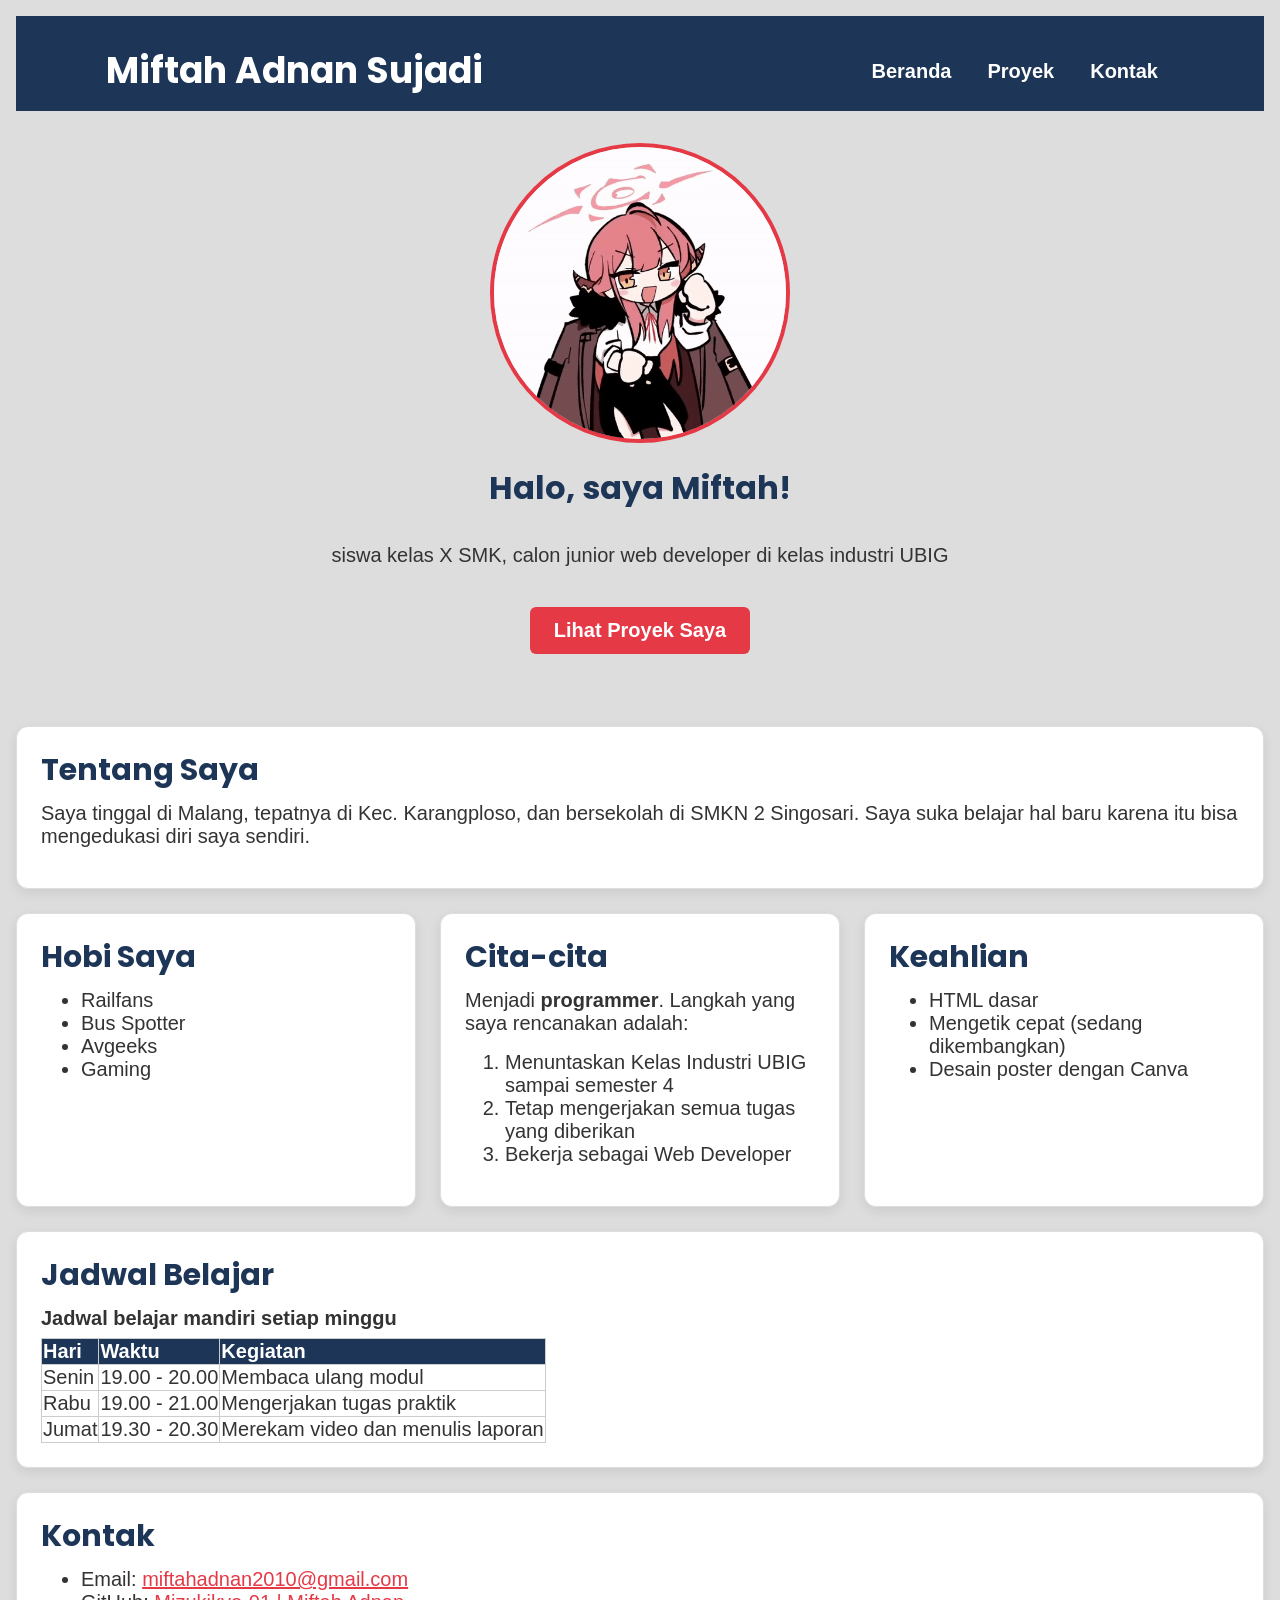
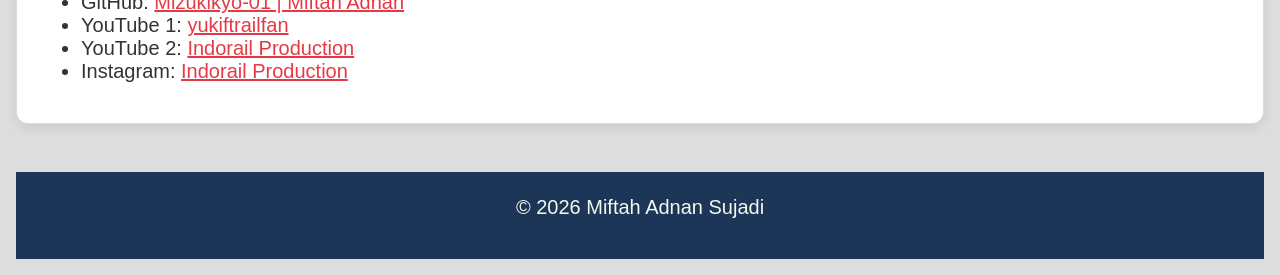
<file: index.html>
<!DOCTYPE html>
<html lang="id">
<head>
  <meta charset="UTF-8">
  <meta name="viewport" content="width=device-width, initial-scale=1.0">
  <title>Miftah Adnan Sujadi | Beranda</title>
  <link rel="preconnect" href="https://fonts.googleapis.com/>
  <link rel="preconnect" href="https://fonts.gstatic.com" 
  crossorigin>
  <link href="https://fonts.googleapis.com/css2? 
  family=Inter:wght@400;600&family=Poppins:wght@600;700&display=swap" 
  rel="stylesheet">
  <link rel="stylesheet" href="css/style.css">
</head>

<body>
    <header>
       <div class="container navbar">
        <h1>Miftah Adnan Sujadi</h1>
        <nav>
          <ul>
             <li><a href="index.html"><Beranda">Beranda</a></li>
             <li><a href="proyek.html"><Proyek">Proyek</a></li>
             <li><a href="kontak.html"><Kontak">Kontak</a></li>
         </ul>
        </nav>
       </div>
  </header>

  <section>
    <div class="hero">
      <img src="img/80b4e211288fed7b27712db80b9dbec5.gif" alt="Foto Profil" height="" width="300">
      <h2>Halo, saya Miftah!</h2>
      <p>siswa kelas X SMK, calon junior web developer di kelas industri UBIG</p>
      <a href="proyek.html" class="tombol">Lihat Proyek Saya</a>
    </div>
  </section>
    
  <main>
    <section class="kartu">
      <h2>Tentang Saya</h2>
      <p>Saya tinggal di Malang, tepatnya di Kec. Karangploso, dan bersekolah di SMKN 2 Singosari. Saya suka belajar hal baru karena itu bisa mengedukasi diri saya sendiri.</p>
    </section>

   <div class="daftar-kartu">
    <section class="kartu">
      <h2>Hobi Saya</h2>
      <ul>
        <li>Railfans</li>
        <li>Bus Spotter</li>
        <li>Avgeeks</li>
        <li>Gaming</li>
      </ul>
    </section>

    <section class="kartu">
      <h2>Cita-cita</h2>
      <p>Menjadi <strong>programmer</strong>. Langkah yang saya rencanakan adalah:</p>
      <ol>
        <li>Menuntaskan Kelas Industri UBIG sampai semester 4</li>
        <li>Tetap mengerjakan semua tugas yang diberikan</li>
        <li>Bekerja sebagai Web Developer</li>
      </ol>
    </section>

    <section class="kartu">
      <h2>Keahlian</h2>
      <ul>
        <li>HTML dasar</li>
        <li>Mengetik cepat (sedang dikembangkan) </li>
        <li>Desain poster dengan Canva</li>
      </ul>
    </section>
   </div>

    <section class="kartu">
      <h2>Jadwal Belajar</h2>
      <table>
        <caption>Jadwal belajar mandiri setiap minggu</caption>
        <thead>
          <tr>
            <th>Hari</th>
            <th>Waktu</th>
            <th>Kegiatan</th>
          </tr>
        </thead>
        <tbody>
          <tr>
            <td>Senin</td>
            <td>19.00 - 20.00</td>
            <td>Membaca ulang modul</td>
          </tr>
          <tr>
            <td>Rabu</td>
            <td>19.00 - 21.00</td>
            <td>Mengerjakan tugas praktik</td>
          </tr>
          <tr>
            <td>Jumat</td>
            <td>19.30 - 20.30</td>
            <td>Merekam video dan menulis laporan</td>
          </tr>
        </tbody>
      </table>
    </section>

    <section class="kartu">
      <h2>Kontak</h2>
      <ul>
        <li>Email: <a href="mailto:miftahadnan2010@gmail.com">miftahadnan2010@gmail.com</a></li>
        <li>GitHub: <a href="https://github.com/Mizukikyo-01">Mizukikyo-01 | Miftah Adnan</a></li>
        <li>YouTube 1: <a href="https://youtube.com/@yukiftrailfan?si=hpzDbsyPyRgF6ept">yukiftrailfan</a></li>
        <li>YouTube 2: <a href="https://youtube.com/@indorail11?si=9Uli8M6cc3qPBv8R">Indorail Production</a></li>
        <li>Instagram: <a href="https://www.instagram.com/indorail.prod">Indorail Production</a></li>
      </ul>
    </section>
  </div>
 </main>

  <footer>
    <p>&copy; 2026 Miftah Adnan Sujadi</p>
  </footer>
</body>
</html>
</file>
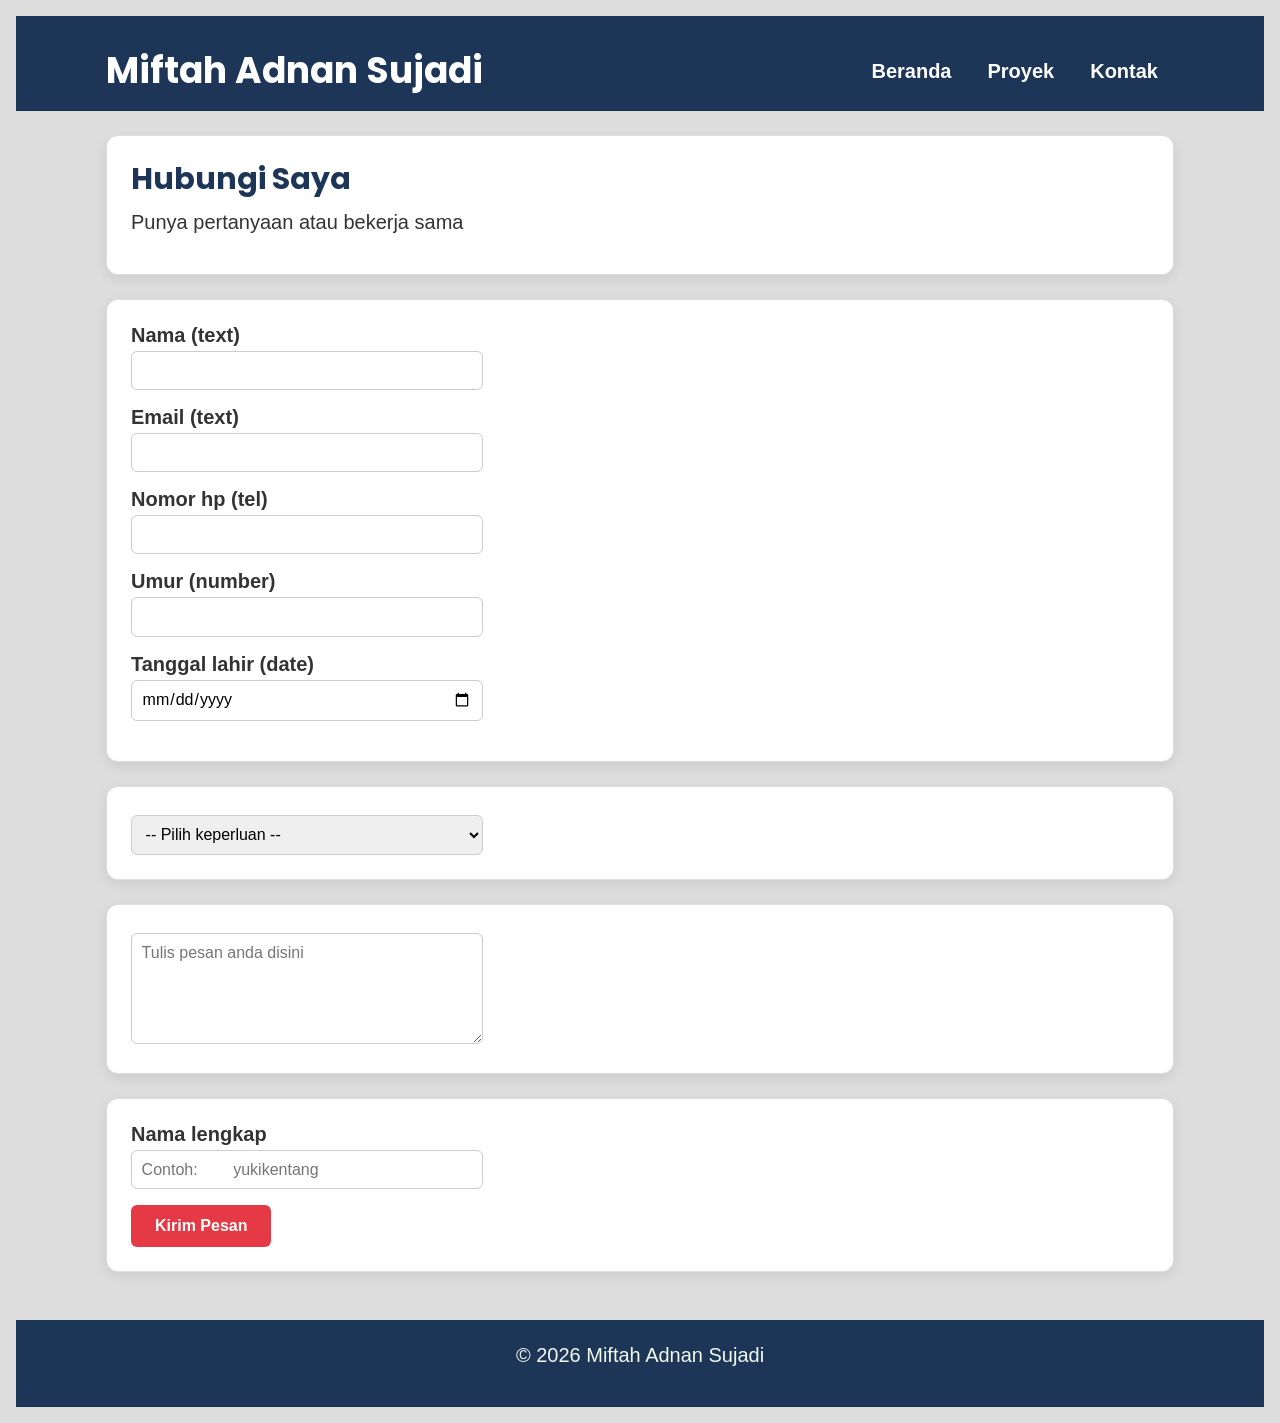
<file: kontak.html>
<!DOCTYPE html>
<html lang="id">
<head>
  <meta charset="UTF-8">
  <meta name="viewport" content="width=device-width, initial-scale=1.0">
  <title>Miftah Adnan Sujadi | Kontak</title>
  <link rel="preconnect" href="https://fonts.googleapis.com/>
  <link rel="preconnect" href="https://fonts.gstatic.com" 
  crossorigin>
  <link href="https://fonts.googleapis.com/css2? 
  family=Inter:wght@400;600&family=Poppins:wght@600;700&display=swap" 
  rel="stylesheet">
  <link rel="stylesheet" href="css/style.css">
</head>

<body>
     <header>
       <div class="container navbar">
        <h1>Miftah Adnan Sujadi</h1>
        <nav>
          <ul>
             <li><a href="index.html"><Beranda">Beranda</a></li>
             <li><a href="proyek.html"><Proyek">Proyek</a></li>
             <li><a href="kontak.html"><Kontak">Kontak</a></li>
         </ul>
        </nav>
       </div>
    </header>

    <main>
      <div class="container">
        <section class="kartu">
            <h2>Hubungi Saya</h2>
            <p>Punya pertanyaan atau bekerja sama</p>
        </Section>

        <section class="kartu">
            <p>
                <label for="nama">Nama (text)</label><br>
                <input type="nama"  id="nama" name="nama" required>
            </p>
            <p>
                <label for="email">Email (text)</label><br>
                <input type="email"  id="email" name="email" required>
            </p>
            <p>
                <label for="hp">Nomor hp (tel)</label><br>
                <input type="tel"  id="hp" name="hp" required>
            </p>
            <p>
                <label for="umur">Umur (number)</label><br>
                <input type="number"  id="umur" name="umur" required>
            </p>
            <p>
                <label for="lahir">Tanggal lahir (date)</label><br>
                <input type="date"  id="lahir" name="lahir" required>
            </p>
        </section>

        <section class="kartu">
            <select id="keperluan" name="keperluan" required>
              <option value="">-- Pilih keperluan --</option>
              <option value="bertanya">Bertanya</option>
              <option value="kerja-sama">Kerja sama proyek</option>
              <option value="lainnya">Lainnya</option>
            </select>
        </section>

        <section class="kartu">
            <textarea id="pesan" name="pesan" rows="5" cols="40"
            placeholder="Tulis pesan anda disini" required></textarea>
        </section>

        <section class="kartu">
            <form>
              <p>
                <label for="nama">Nama lengkap</label><br>
                <input type="text" id="nama" name="nama" placeholder="Contoh:
        yukikentang" required>
            </p>
            <button type="submit">Kirim Pesan</button>
            </form>
       </div>
        </section>
    </main> 

</body>
</html>

<body>
 <footer>
    <p>&copy; 2026 Miftah Adnan Sujadi</p>
  </footer>
</body>
</html>
</file>
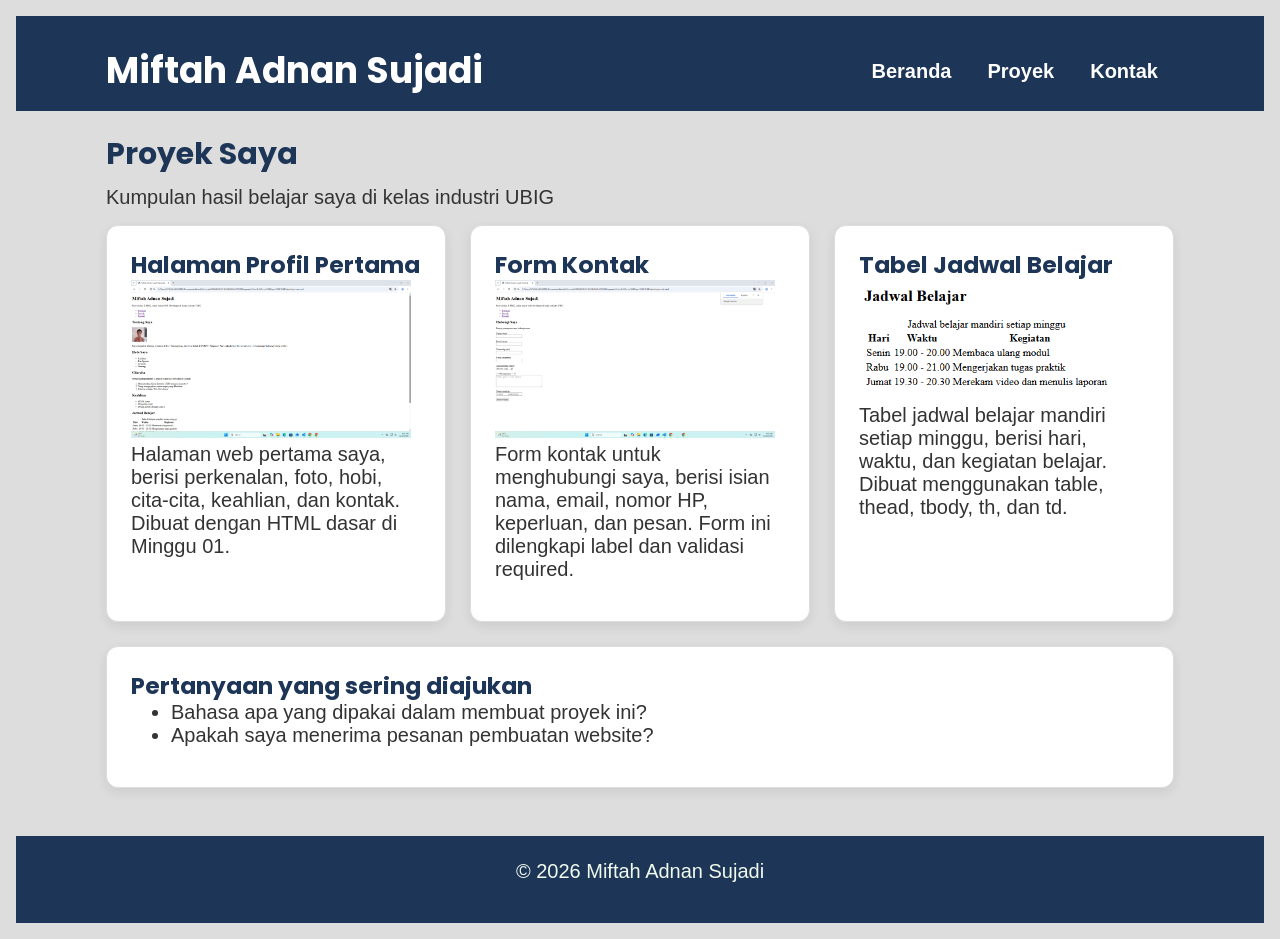
<file: proyek.html>
<!DOCTYPE html>
<html lang="id">
<head>
  <meta charset="UTF-8">
  <meta name="viewport" content="width=device-width, initial-scale=1.0">
  <title>Miftah Adnan Sujadi | Proyek</title>
  <link rel="preconnect" href="https://fonts.googleapis.com/>
  <link rel="preconnect" href="https://fonts.gstatic.com" 
  crossorigin>
  <link href="https://fonts.googleapis.com/css2? 
  family=Inter:wght@400;600&family=Poppins:wght@600;700&display=swap" 
  rel="stylesheet">
  <link rel="stylesheet" href="css/style.css">
</head>

<body>
  <header>
   <div class="container navbar">
    <h1>Miftah Adnan Sujadi</h1>
    <nav>
      <ul>
        <li><a href="index.html">Beranda</a></li>
        <li><a href="proyek.html">Proyek</a></li>
        <li><a href="kontak.html">Kontak</a></li>
      </ul>
    </nav>
   </div>
  </header>

  <main>
   <div class="container">
    <section>
      <h2>Proyek Saya</h2>
      <p>Kumpulan hasil belajar saya di kelas industri UBIG</p>


      <div class="daftar-kartu">
        <article class="kartu">
          <h3>Halaman Profil Pertama</h3>
          <img src="img/Screenshot 2026-11-16 160300.png" alt="Halaman Profi" width="280">
          <p>Halaman web pertama saya, berisi perkenalan, foto, hobi, cita-cita, keahlian, dan kontak. Dibuat dengan HTML dasar di Minggu 01.</p>
        </article>
  
        <article class="kartu">
          <h3>Form Kontak</h3>
          <img src="img/Screenshot 2026-11-16 160533.png" alt="Tangkapan layar form kontak Miftah Adnan Sujadi" width="280">
          <p>Form kontak untuk menghubungi saya, berisi isian nama, email, nomor HP, keperluan, dan pesan. Form ini dilengkapi label dan validasi required.</p>
        </article>
      
        <article class="kartu">
        <h3>Tabel Jadwal Belajar</h3>
        <img src="img/Screenshot 2026-11-16 160753.png" alt="Tangkapan layar tabel jadwal belajar Miftah Adnan Sujadi" width="280">
        <p>Tabel jadwal belajar mandiri setiap minggu, berisi hari, waktu, dan kegiatan belajar. Dibuat menggunakan table, thead, tbody, th, dan td.</p>
        </article>

        <article class="kartu">
          <h3>Pertanyaan yang sering diajukan</h3>
          <ul>
            <li>Bahasa apa yang dipakai dalam membuat proyek ini?</li>
            <li>Apakah saya menerima pesanan pembuatan website?</li>
          </ul>
        </article>
      </div>
    </section>
  </main>

  <footer>
    <p>&copy; 2026 Miftah Adnan Sujadi</p>
  </footer>
</body>
</html>
</file>
<file: css/style.css>
* {
    box-sizing: border-box;
    margin: 0;
}

h1 {
    color: red;
}

body {
    font-family: "Inter", Arial, sans-serif;
    font-size: 1rem;
    color: #333333;
    background-color: #F1FAEE;
}

h1, h2, h3 {
    font-family: "Poppins", Arial, sans-serif;
    color: #1D3557;
    line-height: 1.3;
}

h2 {
    margin-bottom: 0.75rem;
}

p, ul, ol {
    margin-bottom: 1rem;
}

a {
    color: #E63946;
}

body {
    background-color: #F1FAEE;
}

.kotak {
    background-color: #a8dadc;
    padding: 20px;
    border: 6px solid #1D3557;
    margin: 30px;
}

.kotak-a, .kotak-b {
    width: 300px;
    padding: 20px;
    border: 5px solid #1D3557;
    background-color: #a8dadc;
}

.kotak-a {
    box-sizing: content-box;
}

.kotak-b {
    box-sizing: border-box;
}

.blok {
    background-color: #a8dadc;
    padding: 0.5rem;
    width: 18rem;
}

.sebaris {
    background-color: #FFE8A3;
    padding: 0.5rem;
    width: 18rem;
}

.sebaris-blok {
    display: inline-block;
    background-color: #F4A3A8;
    padding: 0.5rem;
    width: 14rem;
}

/* Header dan menu */
:root {
    --warna-utama: #1D3557;
    --warna-aksen: #E63946;
    --warna-latar: #F1FAEE; 
}

header {
    background-color: #1D3557;
    color: #FFFFFF;
    padding: 2rem 1.5rem 1rem;
}

header h1 {
    color: #FFFFFF;
    font-size: 2.25rem;
}

.navbar {
    display:flex;
    justify-content: space-between;
    align-items: center;
    gap: 0.5rem;
}

nav a {
    transition: background-color 0.3s;
}

nav a:hover {
    background-color: var(--warna-aksen);
}

nav ul {
    display:flex;
    gap: 0.25rem;
    padding: 0;
    margin: 0;
    list-style: none;
}

nav a {
    display: inline-block;
    padding: 0.5rem 1rem;
    border-radius: 6px;
    color:#FFFFFF;
    font-weight: 600;
    text-decoration: none;
}

/* Isi utama dan kartu */
main {
    padding: 1.5rem 0;
}

.kartu {
    background-color: #FFFFFF;
    padding: 1.5rem;
    margin-bottom: 1.5rem;
    border: 1px solid #DDDDDD;
    border-radius: 12px;
    box-shadow: 0 4px 12px rgba(0, 0, 0, 0.08);
}

figure img {
    border:  4px solid #E63946;
    border-radius: 50%;
}

figcaption {
    font-size: 0.875rem;
    color: #666666;
    margin-bottom: 1rem;
}

/* tabel */
table {
    border-collapse: collapse;
}

caption {
    font-weight: 600;
    text-align: left;
    margin-bottom: 0.5rem;
}

th, td {
    border: 1px solid #CCCCCC;
    padding: 0.5 0.75rem;
    text-align: left;
}

th {
    background-color: #1D3557;
    color: #FFFFFF;
}

/* form */
label {
    font-weight: 600;
}

input, select, textarea {
    width: 100%;
    max-width: 22rem;
    padding: 0.6rem;
    margin-top: 0.25rem;
    border: 1px solid #CCCCCC;
    border-radius: 6px;
    font-family: inherit;
    font-size: 1rem;
}

button {
    padding: 0.75rem 1.5rem;
    border: none;
    border-radius: 6px;
    background-color: #E63946;
    color: #FFFFFF;
    font-family: inherit;
    font-size: 1rem;
    font-weight: 600;
    cursor: pointer;
}

/* footer */
footer {
    background-color: #1D3557;
    color: #F1FAEE;
    text-align: center;
    padding: 1.5rem;
}

footer p {
    margin-bottom: 0.25;
}

footer a {
    color: #FFFFFF;
}

/* fade in */
body {
    animation: fadeIn 0.5s ease-in;
}

@keyframes fadeIn {
    from {opacity: 0;}
    to {opacity: 1;}
}

/* tiap halaman */
@view-transition {
    navigation: auto;
}

::view-transition-old(root) {
    animation: fadeOut 0.4s ease-out;
}

::view-transition-new(root) {
    animation: fadeIn 0.4s ease-in;
}

@keyframes fadeOut {
    from { opacity: 1; }
    to { opacity: 0; }
}

/* Gambar Responsif */
img {
    max-width: 100%;
    height: auto;
}

/* wadah container */
.container {
    max-width: 1100px;
    margin: 0 auto;
    padding: 0 1rem;
}

/* Navbar */
.navbar { 
    display: flex; 
    justify-content: space-between; 
    align-items: center; 
}

/* query */
@media (min-width: 768px) {
  .hero { flex-direction: row; }
}

/* ikon bulat */
.foto-profil {
    width: 250px;
    height: 250px;
    border-radius: 50%;
    object-fit: cover;
    border: 3px solid #1e3a1e;
}

/* daftar kartu */
.daftar-kartu {
    display: flex;
    flex-wrap: wrap;
    gap: 1.5rem;
    margin-bottom: 1.5rem;
}

.daftar-kartu .kartu {
    flex: 1 1 280px;
    margin-bottom: 0;
}

/* media query */
body {
    background-color: #F1FAEE;
    font-size: 1.25rem;
    padding: 1rem;
}

.tablet, .laptop {
    display: none;
}

@media (min-width: 768px) {
    body{
        background-color: #a8dadc;
    }

    .tablet {
        display: block;
    }
}

@media (min-width: 1024px) {
    body {
        background-color: #DDDDDD;
    }
    
    .laptop {
        display: block;
    }
}

/* hero */
.hero {
    display: flex;
    flex-direction: column;
    align-items: center;
    gap: 1.5rem;
    padding: 1rem 0 2rem;
}

.hero img {
    border: 4px solid #E63946;
    border-radius: 50%;
}

.hero h2 {
    font-size: 2rem;
}

.tombol {
 display: inline-block;
 padding: 0.75rem 1.5rem;
 border-radius: 6px;
 background-color: #E63946;
 color: #FFFFFF;
 font-weight: 600;
 text-decoration: none;
}

/* kartu 2 */
.kartu2 {
    background-color: #222831;
    padding: 1.5rem;
    margin-bottom: 1.5rem;
    border: 1px solid #DDDDDD;
    border-radius: 12px;
    box-shadow: 0 4px 12px rgba(0, 0, 0, 0.08);
}

/* 8. Tablet: lebar layar 768px ke atas */
@media (min-width: 768px) {
  .hero {
    flex-direction: column;
    padding: 2rem 0 3rem;
    text-align: left;
  }
  .kartu {
    padding: 1.5rem;
  }
}
</file>
